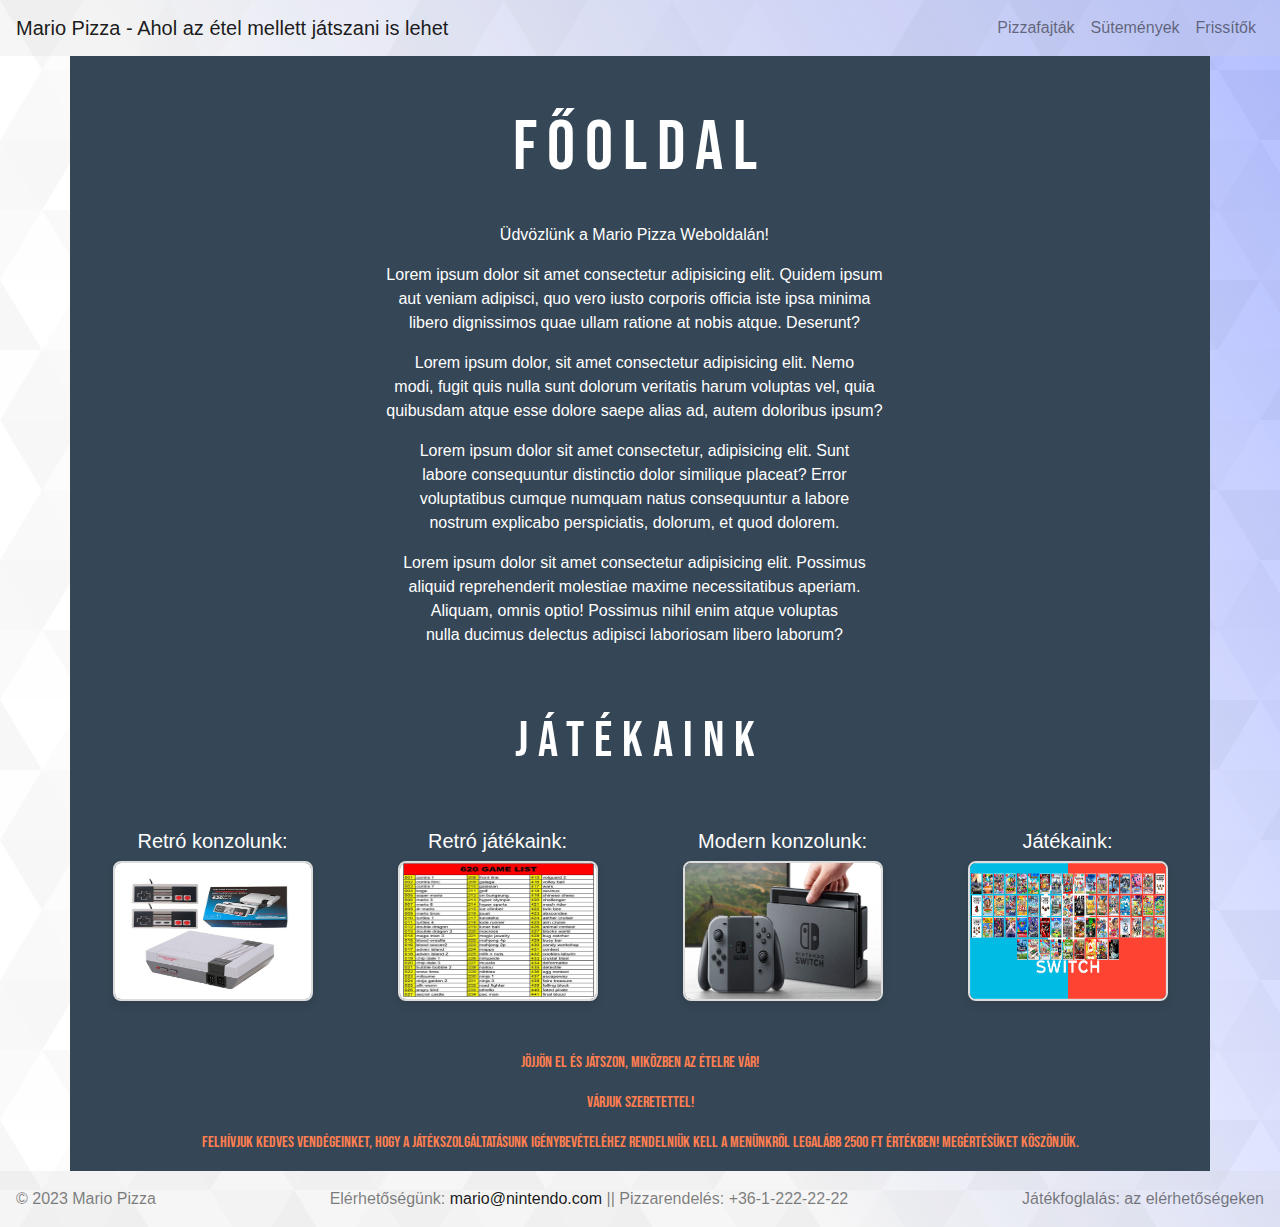
<file: index.html>
<!DOCTYPE html>
<html lang="hu">
<head>
    <meta charset="UTF-8">
    <meta name="viewport" content="width=device-width, initial-scale=1, shrink-to-fit=no">
    <link rel="stylesheet" href="https://maxcdn.bootstrapcdn.com/bootstrap/4.0.0/css/bootstrap.min.css">
    <link rel="stylesheet" href="style.css">
    <title>Mario Pizza</title>
    <link rel="icon" href="./assets/pizza.png" type="image/x-icon">
    <script src="script.js"></script>
</head>
<body>
    <div id="loading-screen">
        <div id="loading-spinner"></div>
    </div>
<header>
    <nav class="navbar navbar-expand-lg navbar-light">
        <a class="navbar-brand active" href="index.html">Mario Pizza - Ahol az étel mellett játszani is lehet</a>
        <button class="navbar-toggler" type="button" data-toggle="collapse" data-target="#navbarNav"
                aria-controls="navbarNav" aria-expanded="false" aria-label="Toggle navigation">
            <span class="navbar-toggler-icon"></span>
        </button>
        <div class="collapse navbar-collapse justify-content-end" id="navbarNav">
            <ul class="navbar-nav">
                <li class="nav-item">
                    <a class="nav-link" href="pizzafajtak.html">Pizzafajták</a>
                </li>
                <li class="nav-item">
                    <a class="nav-link" href="sutemenyek.html">Sütemények</a>
                </li>
                <li class="nav-item">
                    <a class="nav-link" href="frissitok.html">Frissítők</a>
                </li>
            </ul>
        </div>
    </nav>
</header>

<div class="container">
    <h2 id="focim">Főoldal</h2>
    <div class="row" id="szovegsor">
        <div class="col-lg-12 text-center">
            <p class="d-block"><span>Üdvözlünk a Mario Pizza Weboldalán!</span></p>
            <p class="d-block"><span>Lorem ipsum dolor sit amet consectetur adipisicing elit. Quidem ipsum aut veniam adipisci, quo vero iusto corporis officia iste ipsa minima libero dignissimos quae ullam ratione at nobis atque. Deserunt?</span></p>
            <p class="d-block"><span>Lorem ipsum dolor, sit amet consectetur adipisicing elit. Nemo modi, fugit quis nulla sunt dolorum veritatis harum voluptas vel, quia quibusdam atque esse dolore saepe alias ad, autem doloribus ipsum?</span></p>
            <p class="d-block"><span>Lorem ipsum dolor sit amet consectetur, adipisicing elit. Sunt labore consequuntur distinctio dolor similique placeat? Error voluptatibus cumque numquam natus consequuntur a labore nostrum explicabo perspiciatis, dolorum, et quod dolorem.</span></p>
            <p class="d-block"><span>Lorem ipsum dolor sit amet consectetur adipisicing elit. Possimus aliquid reprehenderit molestiae maxime necessitatibus aperiam. Aliquam, omnis optio! Possimus nihil enim atque voluptas nulla ducimus delectus adipisci laboriosam libero laborum?</span></p>
        </div>
    </div>
    <br>
    <br>
    <h2 id="jatekaink">Játékaink</h2>
    <div class="row">
        <div class="col-lg-3">
            <h5>Retró konzolunk:</h5>
            <img src="./assets/retro_konzol.jpg" alt="Retró Konzol">
        </div>
        <div class="col-lg-3">
            <h5>Retró játékaink:</h5>
            <img src="./assets/reto_játék.jpg" alt="Retró Játék">
        </div>
        <div class="col-lg-3">
            <h5>Modern konzolunk:</h5>
            <img src="./assets/nintendo_uj.jpg" alt="Modern Konzolunk">
        </div>
        <div class="col-lg-3">
            <h5>Játékaink:</h5>
            <img src="./assets/uj_jatekok.png" alt="Játékaink">
        </div>
    </div>
    <div class="row" id="alsoresz">
        <div class="col-lg-12">
            <p class="d-block"><span>Jöjjön el és játszon, miközben az ételre vár!</span></p>
            <p class="d-block"><span>Várjuk szeretettel!</span></p>
            <p class="d-block"><span>Felhívjuk kedves vendégeinket, hogy a játékszolgáltatásunk igénybevételéhez rendelniük kell a menünkről legalább 2500 Ft értékben! Megértésüket köszönjük.</span></p>
        </div>
    </div>
</div>

<button id="scrollBtn" onclick="scrollToTop()">↑</button>

<script src="https://code.jquery.com/jquery-3.2.1.slim.min.js"></script>
<script src="https://cdnjs.cloudflare.com/ajax/libs/popper.js/1.12.9/umd/popper.min.js"></script>
<script src="https://maxcdn.bootstrapcdn.com/bootstrap/4.0.0/js/bootstrap.min.js"></script>

<footer class="navbar navbar-light">
    <span class="navbar-text">
        &copy 2023 Mario Pizza
    </span>
    <span class="navbar-text">
        Elérhetőségünk: <a href="#">mario@nintendo.com</a> || Pizzarendelés: +36-1-222-22-22
    </span>
    <span class="navbar-text">
        Játékfoglalás: az elérhetőségeken
    </span>
</footer>

</body>
</html>
</file>
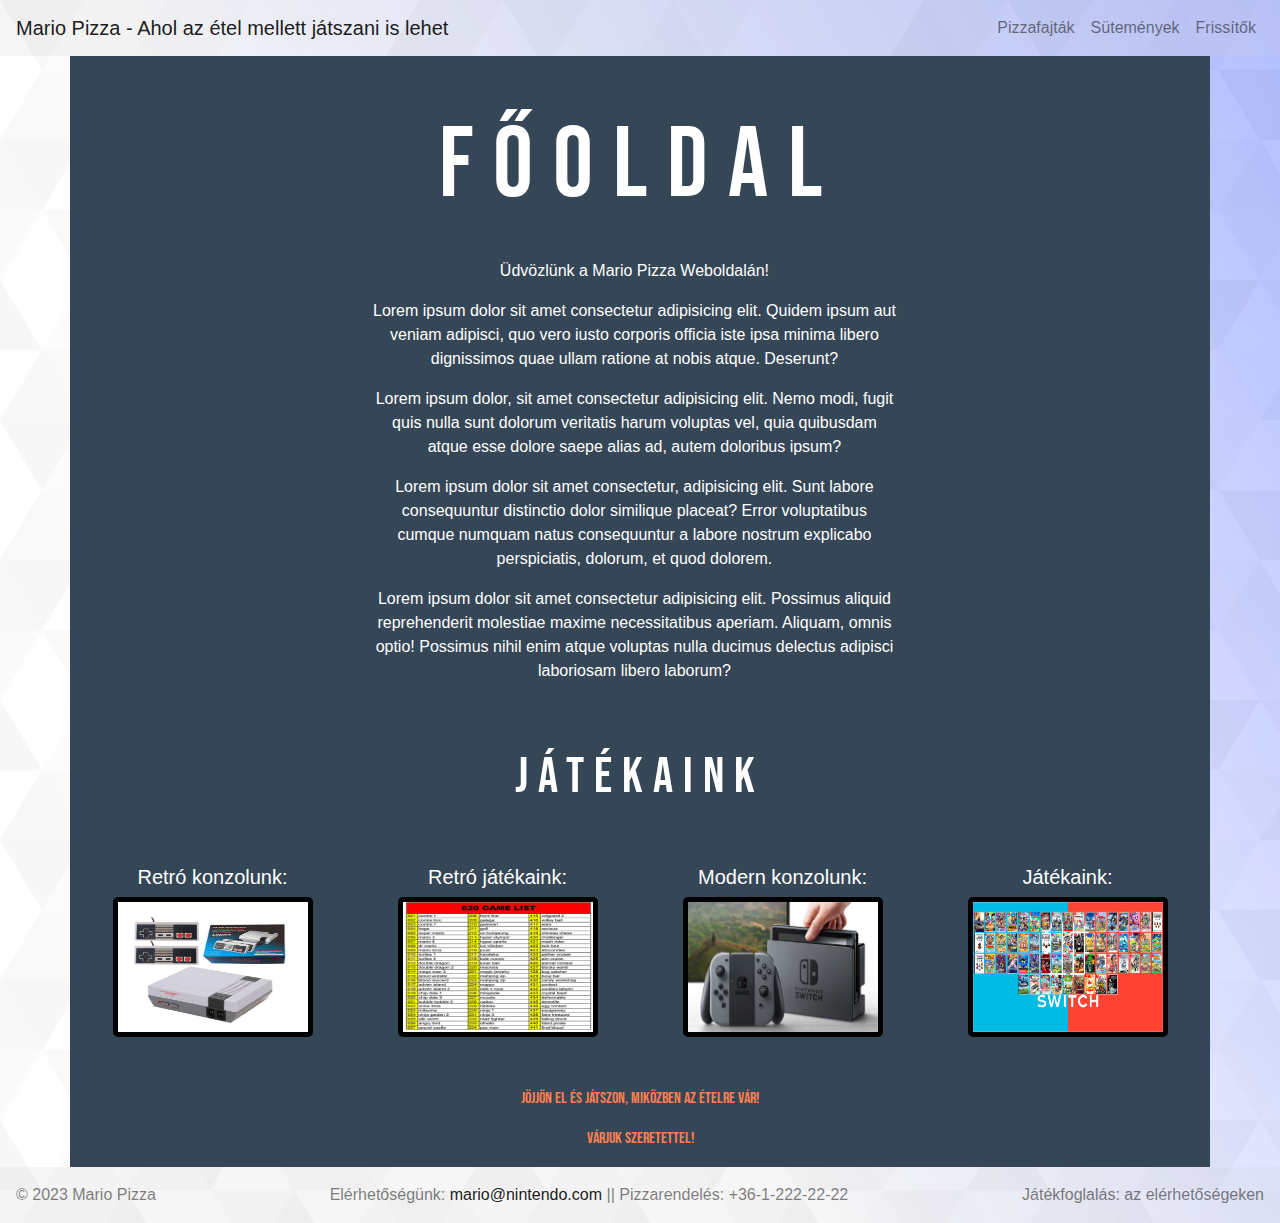
<file: Pizzázó/index.html>
<!DOCTYPE html>
<html lang="hu">
<head>
    <meta charset="UTF-8">
    <meta name="viewport" content="width=device-width, initial-scale=1, shrink-to-fit=no">
    <link rel="stylesheet" href="https://maxcdn.bootstrapcdn.com/bootstrap/4.0.0/css/bootstrap.min.css">
    <link rel="stylesheet" href="style.css">
    <title>Mario Pizza</title>
    <link rel="icon" href="./assets/pizza.png" type="image/x-icon">
</head>
<body>
<header>
    <nav class="navbar navbar-expand-lg navbar-light">
        <a class="navbar-brand active" href="index.html">Mario Pizza - Ahol az étel mellett játszani is lehet</a>
        <button class="navbar-toggler" type="button" data-toggle="collapse" data-target="#navbarNav"
                aria-controls="navbarNav" aria-expanded="false" aria-label="Toggle navigation">
            <span class="navbar-toggler-icon"></span>
        </button>
        <div class="collapse navbar-collapse justify-content-end" id="navbarNav">
            <ul class="navbar-nav">
                <li class="nav-item">
                    <a class="nav-link" href="pizzafajtak.html">Pizzafajták</a>
                </li>
                <li class="nav-item">
                    <a class="nav-link" href="sutemenyek.html">Sütemények</a>
                </li>
                <li class="nav-item">
                    <a class="nav-link" href="frissitok.html">Frissítők</a>
                </li>
            </ul>
        </div>
    </nav>
</header>

<div class="container">
    <h2 id="focim">Főoldal</h2>
    <div class="row" id="szovegsor">
        <div class="col-lg-12 text-center">
            <p class="d-block"><span>Üdvözlünk a Mario Pizza Weboldalán!</span></p>
            <p class="d-block"><span>Lorem ipsum dolor sit amet consectetur adipisicing elit. Quidem ipsum aut veniam adipisci, quo vero iusto corporis officia iste ipsa minima libero dignissimos quae ullam ratione at nobis atque. Deserunt?</span></p>
            <p class="d-block"><span>Lorem ipsum dolor, sit amet consectetur adipisicing elit. Nemo modi, fugit quis nulla sunt dolorum veritatis harum voluptas vel, quia quibusdam atque esse dolore saepe alias ad, autem doloribus ipsum?</span></p>
            <p class="d-block"><span>Lorem ipsum dolor sit amet consectetur, adipisicing elit. Sunt labore consequuntur distinctio dolor similique placeat? Error voluptatibus cumque numquam natus consequuntur a labore nostrum explicabo perspiciatis, dolorum, et quod dolorem.</span></p>
            <p class="d-block"><span>Lorem ipsum dolor sit amet consectetur adipisicing elit. Possimus aliquid reprehenderit molestiae maxime necessitatibus aperiam. Aliquam, omnis optio! Possimus nihil enim atque voluptas nulla ducimus delectus adipisci laboriosam libero laborum?</span></p>
        </div>
    </div>
    <br>
    <br>
    <h2 id="jatekaink">Játékaink</h2>
    <div class="row">
        <div class="col-lg-3">
            <h5>Retró konzolunk:</h5>
            <img src="./assets/retro_konzol.jpg" alt="Retró Konzol">
        </div>
        <div class="col-lg-3">
            <h5>Retró játékaink:</h5>
            <img src="./assets/reto_játék.jpg" alt="Retró Játék">
        </div>
        <div class="col-lg-3">
            <h5>Modern konzolunk:</h5>
            <img src="./assets/nintendo_uj.jpg" alt="Modern Konzolunk">
        </div>
        <div class="col-lg-3">
            <h5>Játékaink:</h5>
            <img src="./assets/uj_jatekok.png" alt="Játékaink">
        </div>
    </div>
    <div class="row" id="alsoresz">
        <div class="col-lg-12">
            <p class="d-block"><span>Jöjjön el és játszon, miközben az ételre vár!</span></p>
            <p class="d-block"><span>Várjuk szeretettel!</span></p>
        </div>
    </div>

</div>

<script src="https://code.jquery.com/jquery-3.2.1.slim.min.js"></script>
<script src="https://cdnjs.cloudflare.com/ajax/libs/popper.js/1.12.9/umd/popper.min.js"></script>
<script src="https://maxcdn.bootstrapcdn.com/bootstrap/4.0.0/js/bootstrap.min.js"></script>

<footer class="navbar navbar-light">
    <span class="navbar-text">
        &copy 2023 Mario Pizza
    </span>
    <span class="navbar-text">
        Elérhetőségünk: <a href="#">mario@nintendo.com</a> || Pizzarendelés: +36-1-222-22-22
    </span>
    <span class="navbar-text">
        Játékfoglalás: az elérhetőségeken
    </span>
</footer>

</body>
</html>
</file>
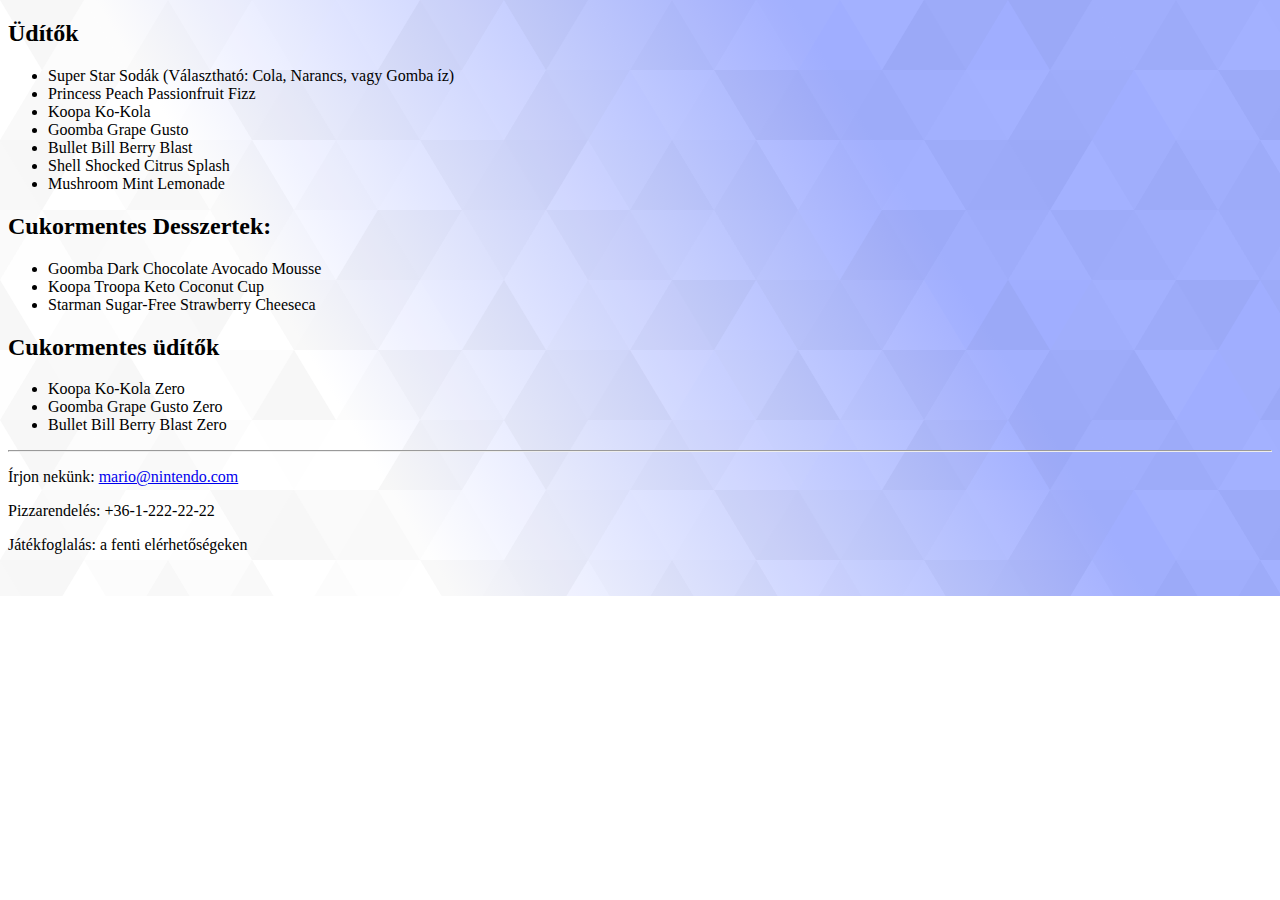
<file: nezhetoindex.html>
<!DOCTYPE html>
<html lang="en">
<head>
    <meta charset="UTF-8">
    <meta name="viewport" content="width=device-width, initial-scale=1.0">
    <link rel="stylesheet" href="https://cdn.jsdelivr.net/npm/bootstrap@4.5.3/dist/css/bootstrap.min.css" integrity="sha384-TX8t27EcRE3e/ihU7zmQxVncDAy5uIKz4rEkgIXeMed4M0jlfIDPvg6uqKI2xXr2" crossorigin="anonymous">
    <link rel="stylesheet" href="style.css">
    <title>Mario Pizza</title>
</head>
<body>
        <h2>Üdítők</h2>
        <ul id="frissito">
            <li>Super Star Sodák (Választható: Cola, Narancs, vagy Gomba íz)</li>
            <li>Princess Peach Passionfruit Fizz
            <li>Koopa Ko-Kola</li>
            <li>Goomba Grape Gusto</li>
            <li>Bullet Bill Berry Blast</li>
            <li>Shell Shocked Citrus Splash</li>
            <li>Mushroom Mint Lemonade</li>
        </ul>
    <h2>Cukormentes Desszertek:</h2>
        <ul>
            <li>Goomba Dark Chocolate Avocado Mousse</li>
            <li>Koopa Troopa Keto Coconut Cup</li>
            <li>Starman Sugar-Free Strawberry Cheeseca</li>
        </ul>
    <h2>Cukormentes üdítők</h2>
        <ul>
            <li>Koopa Ko-Kola Zero</li>
            <li>Goomba Grape Gusto Zero</li>
            <li>Bullet Bill Berry Blast Zero</li>
        </ul>
    <hr>
        <p>Írjon nekünk: <a href="#">mario@nintendo.com</a></p>
        <p>Pizzarendelés: +36-1-222-22-22</p>
        <p>Játékfoglalás: a fenti elérhetőségeken</p>
        <br>
    </div>
</body>
</html>
</file>
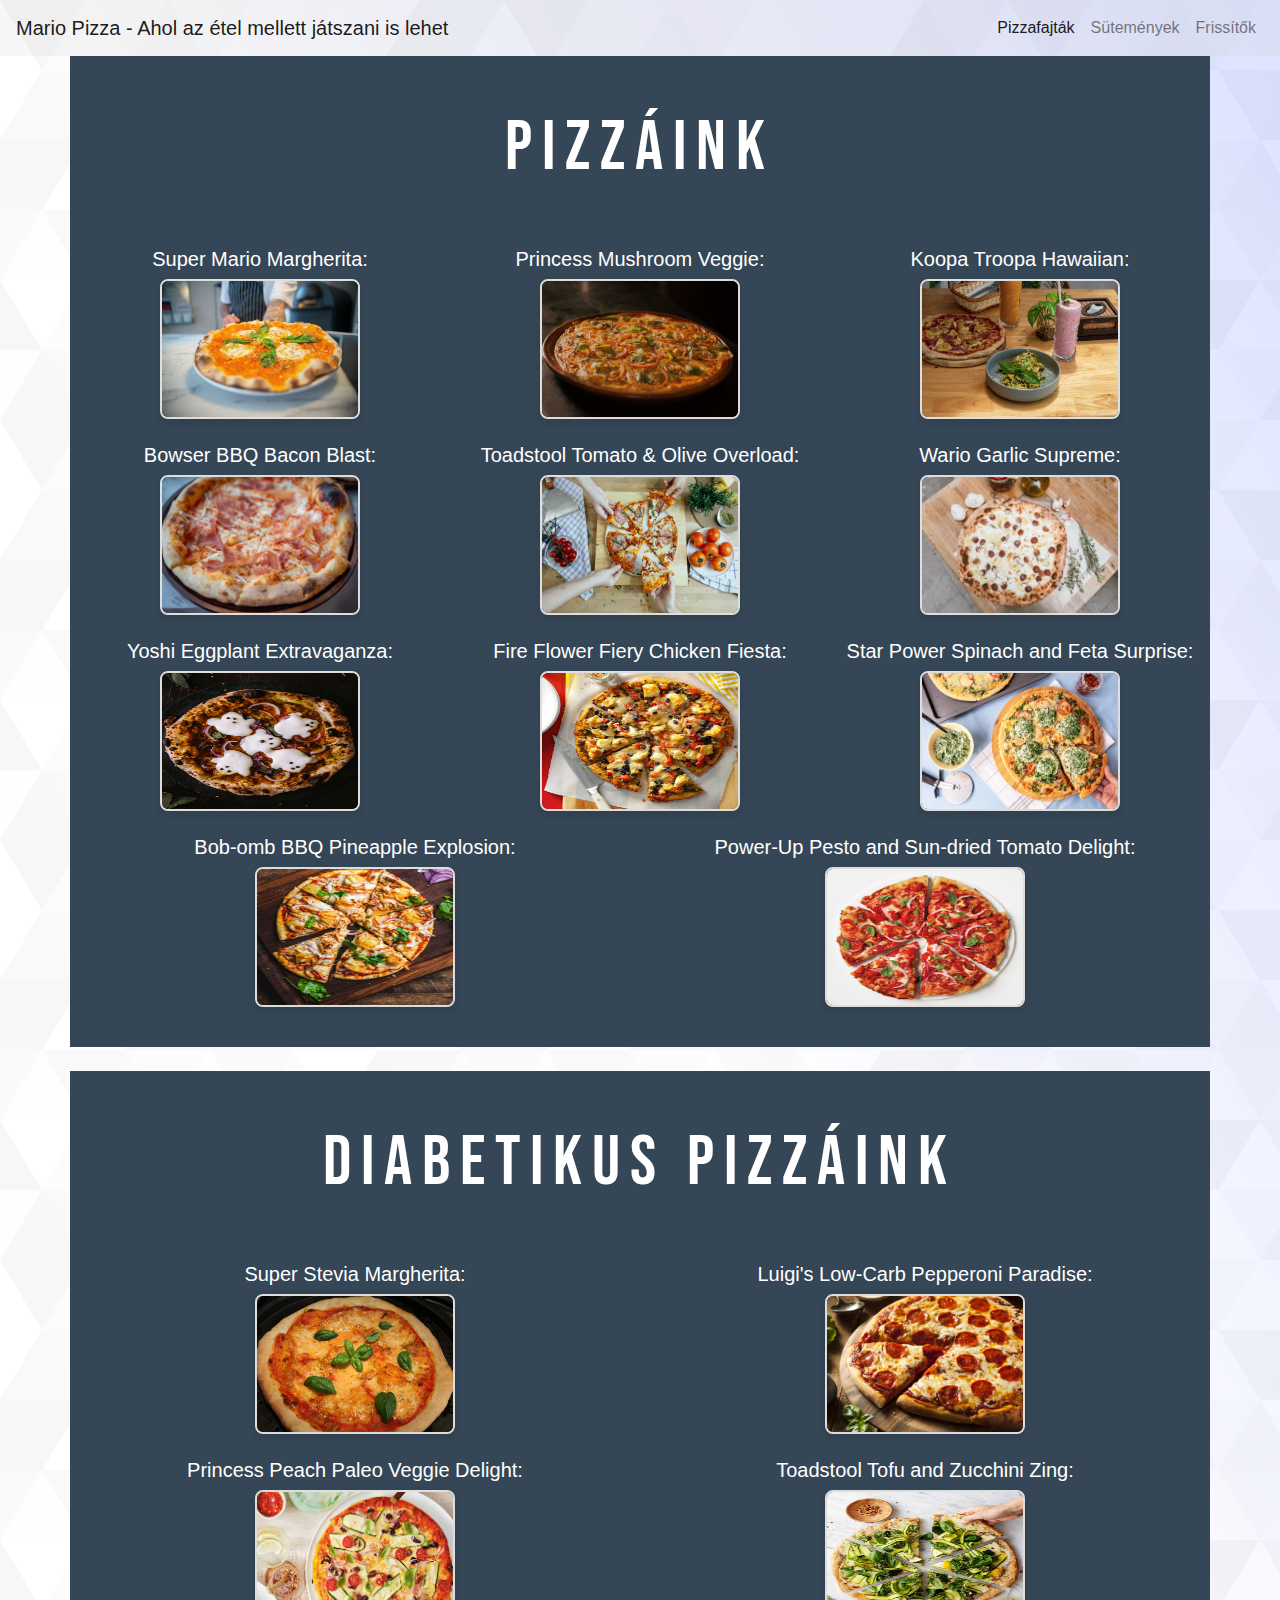
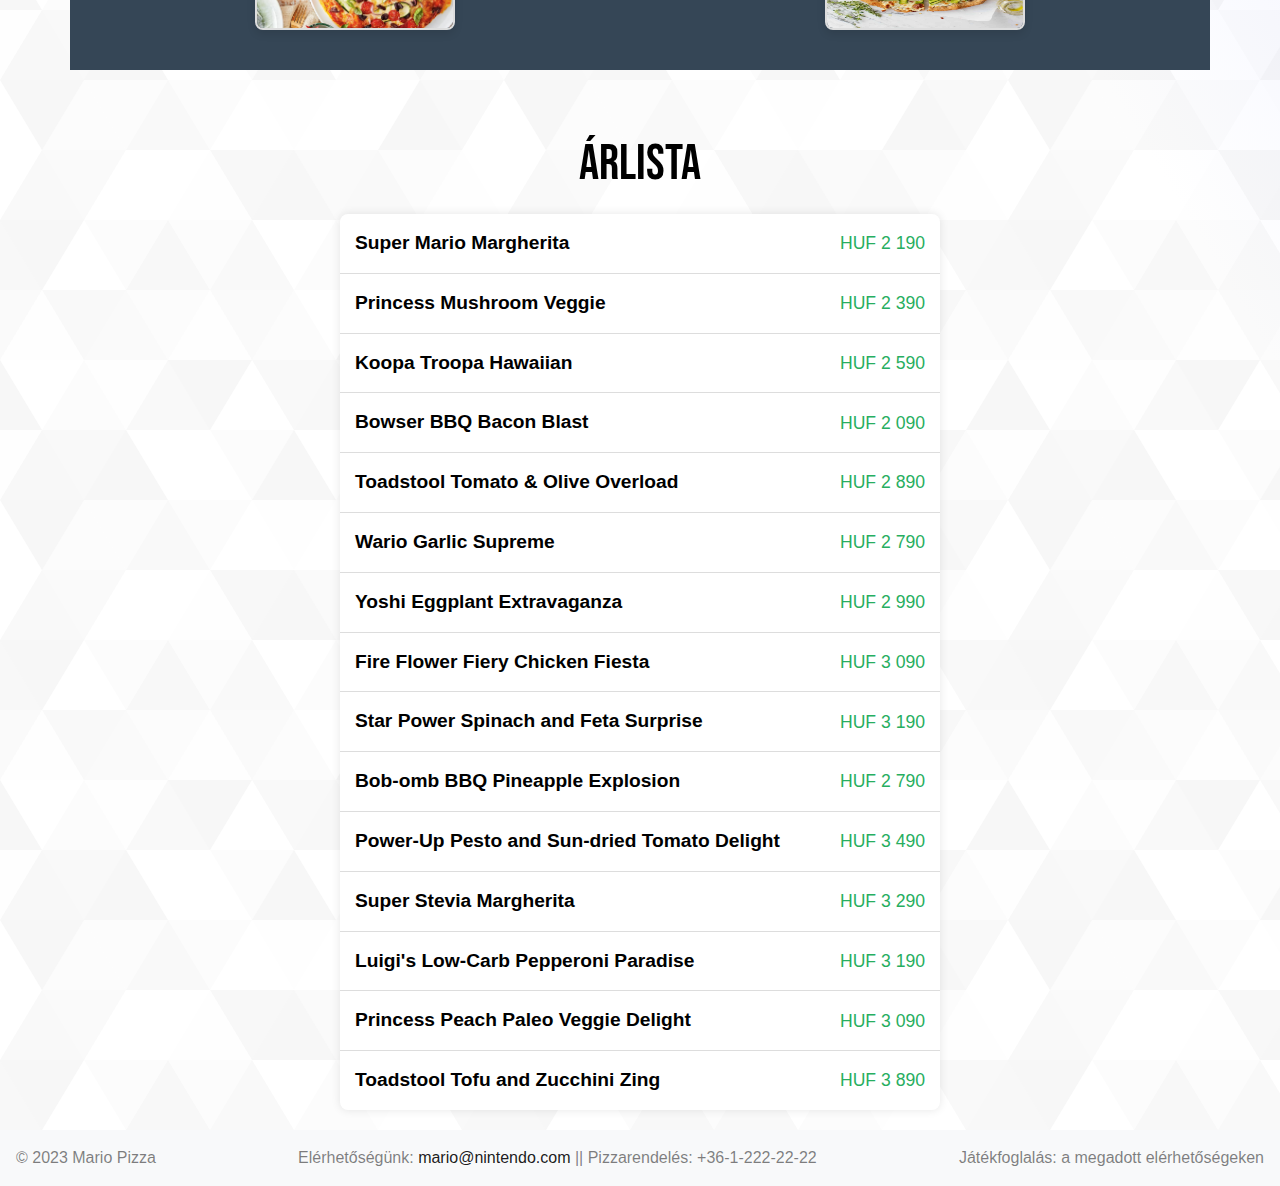
<file: pizzafajtak.html>
<!DOCTYPE html>
<html lang="hu">
<head>
    <meta charset="UTF-8">
    <meta name="viewport" content="width=device-width, initial-scale=1, shrink-to-fit=no">
    <link rel="stylesheet" href="https://maxcdn.bootstrapcdn.com/bootstrap/4.0.0/css/bootstrap.min.css">
    <link rel="stylesheet" href="style.css">
    <title>Mario Pizza - Pizzafajták</title>
    <link rel="icon" href="./assets/pizza.png" type="image/x-icon">
    <script src="script.js"></script>
</head>
<body>
    <div id="loading-screen">
        <div id="loading-spinner"></div>
    </div>
<header>
    <nav class="navbar navbar-expand-lg navbar-light">
        <a class="navbar-brand" href="index.html">Mario Pizza - Ahol az étel mellett játszani is lehet</a>
        <button class="navbar-toggler" type="button" data-toggle="collapse" data-target="#navbarNav"
                aria-controls="navbarNav" aria-expanded="false" aria-label="Toggle navigation">
            <span class="navbar-toggler-icon"></span>
        </button>
        <div class="collapse navbar-collapse justify-content-end" id="navbarNav">
            <ul class="navbar-nav">
                <li class="nav-item active dropdown">
                    <a class="nav-link dropdown-toggle-no-caret" href="pizzafajtak.html" id="navbarDropdown" role="button" data-toggle="dropdown" aria-haspopup="true" aria-expanded="false">Pizzafajták</a>
                    <div class="dropdown-menu" aria-labelledby="navbarDropdown">
                        <a class="dropdown-item" href="#arlista">Árlista</a>
                    </div>
                </li>
                <li class="nav-item">
                    <a class="nav-link" href="sutemenyek.html">Sütemények</a>
                </li>
                <li class="nav-item">
                    <a class="nav-link" href="frissitok.html">Frissítők</a>
                </li>
            </ul>
        </div>
    </nav>
</header>
<div class="container">
    <div class="row mb-4">
        <div class="col-lg-12">
            <h2 id="focim">Pizzáink</h2>
        </div>
    </div>
    <div class="row mb-4">
        <div class="col-lg-4">
            <h5>Super Mario Margherita:</h5>
            <a href="#Margherita"><img src="./assets/Margherita.jpg" alt="Super Mario Margherita"></a>
        </div>
        <div class="col-lg-4">
            <h5>Princess Mushroom Veggie:</h5>
            <a href="#PMVeggie"><img src="./assets/mushroomveggie.jpg" alt="Princess Mushroom Veggie"></a>
        </div>
        <div class="col-lg-4">
            <h5>Koopa Troopa Hawaiian:</h5>
            <a href="#KoopaTroopa"><img src="./assets/hawaiian.jpg" alt="Koopa Troopa Hawaiian"></a>
        </div>
    </div>
    <div class="row mb-4">
        <div class="col-lg-4">
            <h5>Bowser BBQ Bacon Blast:</h5>
            <a href="#BowserBBQ"><img src="./assets/bacon.jpg" alt="Bowser BBQ Bacon Blast"></a>
        </div>
        <div class="col-lg-4">
            <h5>Toadstool Tomato & Olive Overload:</h5>
            <a href="#ToadstoolTomato"><img src="./assets/toadstool.jpg" alt="Toadstool Tomato & Olive Overload"></a>
        </div>
        <div class="col-lg-4">
            <h5>Wario Garlic Supreme:</h5>
            <a href="#WarioGarlic"><img src="./assets/garlic.jpg" alt="Wario Garlic Supreme"></a>
        </div>
    </div>
    <div class="row mb-4">
        <div class="col-lg-4">
            <h5>Yoshi Eggplant Extravaganza:</h5>
            <a href="#Eggplant"><img src="./assets/eggplant.jpg" alt="Yoshi Eggplant Extravaganza"></a>
        </div>
        <div class="col-lg-4">
            <h5>Fire Flower Fiery Chicken Fiesta:</h5>
            <a href="#FireFlower"><img src="./assets/chickenpizza.jpg" alt="Fire Flower Fiery Chicken Fiesta"></a>
        </div>
        <div class="col-lg-4">
            <h5>Star Power Spinach and Feta Surprise:</h5>
            <a href="#StarPower"><img src="./assets/spinachpizza.avif" alt="Star Power Spinach and Feta Surprise"></a>
        </div>
    </div>
    <div class="row mb-4 custom-margin">
        <div class="col-lg-6">
            <h5>Bob-omb BBQ Pineapple Explosion:</h5>
            <a href="#Bob-omb"><img src="./assets/bbqpineapple.jpg" alt="Bob-omb BBQ Pineapple Explosion"></a>
        </div>
        <div class="col-lg-6">
            <h5>Power-Up Pesto and Sun-dried Tomato Delight:</h5>
            <a href="#Power-up"><img src="./assets/tomatopizza.jpg" alt="Power-Up Pesto and Sun-dried Tomato Delight"></a>
        </div>
    </div>
</div>
<div class="container">
    <div class="row mb-4">
        <div class="col-lg-12">
            <h2 id="focim">Diabetikus Pizzáink</h2>
        </div>
    </div>
    <div class="row mb-4">
        <div class="col-lg-6">
            <h5>Super Stevia Margherita:</h5>
            <a href="#SuperStevia"><img src="./assets/diabetikusmargarita.jpg" alt="Super Stevia Margherita"></a>
        </div>
        <div class="col-lg-6">
            <h5>Luigi's Low-Carb Pepperoni Paradise:</h5>
            <a href="#LuigiLow-Carb"><img src="./assets/diabetikuspepperoni.jpg" alt="Luigi's Low-Carb Pepperoni Paradise"></a>
        </div>
    </div>
    <div class="row mb-4 custom-margin">
        <div class="col-lg-6">
            <h5>Princess Peach Paleo Veggie Delight:</h5>
            <a href="#PrPeach"><img src="./assets/diabetikusveggie.avif" alt="Princess Peach Paleo Veggie Delight"></a>
        </div>
        <div class="col-lg-6">
            <h5>Toadstool Tofu and Zucchini Zing:</h5>
            <a href="#Tofu-Zucchini"><img src="./assets/diabetikuszucchini.jpg" alt="Toadstool Tofu and Zucchini Zing"></a>
        </div>
    </div>
</div>
<h4 id="arlista">Árlista</h4>
<div class="price-list">
    <div class="price-item">
        <div class="price-title" id="Margherita">Super Mario Margherita</div>
        <div class="price-value">HUF 2 190</div>
    </div>
    <div class="price-item">
        <div class="price-title" id="PMVeggie">Princess Mushroom Veggie</div>
        <div class="price-value">HUF 2 390</div>
    </div>
    <div class="price-item">
        <div class="price-title" id="KoopaTroopa">Koopa Troopa Hawaiian</div>
        <div class="price-value">HUF 2 590</div>
    </div>
    <div class="price-item">
        <div class="price-title" id="BowserBBQ">Bowser BBQ Bacon Blast</div>
        <div class="price-value">HUF 2 090</div>
    </div>
    <div class="price-item">
        <div class="price-title" id="ToadstoolTomato">Toadstool Tomato & Olive Overload</div>
        <div class="price-value">HUF 2 890</div>
    </div>
    <div class="price-item">
        <div class="price-title" id="WarioGarlic">Wario Garlic Supreme</div>
        <div class="price-value">HUF 2 790</div>
    </div>
    <div class="price-item">
        <div class="price-title" id="Eggplant">Yoshi Eggplant Extravaganza</div>
        <div class="price-value">HUF 2 990</div>
    </div>
    <div class="price-item">
        <div class="price-title" id="FireFlower">Fire Flower Fiery Chicken Fiesta</div>
        <div class="price-value">HUF 3 090</div>
    </div>
    <div class="price-item">
        <div class="price-title" id="StarPower">Star Power Spinach and Feta Surprise</div>
        <div class="price-value">HUF 3 190</div>
    </div>
    <div class="price-item">
        <div class="price-title" id="Bob-omb">Bob-omb BBQ Pineapple Explosion</div>
        <div class="price-value">HUF 2 790</div>
    </div>
    <div class="price-item">
        <div class="price-title" id="Power-up">Power-Up Pesto and Sun-dried Tomato Delight</div>
        <div class="price-value">HUF 3 490</div>
    </div>
    <div class="price-item">
        <div class="price-title" id="SuperStevia">Super Stevia Margherita</div>
        <div class="price-value">HUF 3 290</div>
    </div>
    <div class="price-item">
        <div class="price-title" id="LuigiLow-Carb">Luigi's Low-Carb Pepperoni Paradise</div>
        <div class="price-value">HUF 3 190</div>
    </div>
    <div class="price-item">
        <div class="price-title" id="PrPeach">Princess Peach Paleo Veggie Delight</div>
        <div class="price-value">HUF 3 090</div>
    </div>
    <div class="price-item">
        <div class="price-title" id="Tofu-Zucchini">Toadstool Tofu and Zucchini Zing</div>
        <div class="price-value">HUF 3 890</div>
    </div>
</div>

<button id="scrollBtn" onclick="scrollToTop()">↑</button>

<script src="https://code.jquery.com/jquery-3.2.1.slim.min.js"></script>
<script src="https://cdnjs.cloudflare.com/ajax/libs/popper.js/1.12.9/umd/popper.min.js"></script>
<script src="https://maxcdn.bootstrapcdn.com/bootstrap/4.0.0/js/bootstrap.min.js"></script>

<footer class="navbar navbar-light bg-light">
    <span class="navbar-text">
        &copy 2023 Mario Pizza
    </span>
    <span class="navbar-text">
        Elérhetőségünk: <a href="#">mario@nintendo.com</a> || Pizzarendelés: +36-1-222-22-22
    </span>
    <span class="navbar-text">
        Játékfoglalás: a megadott elérhetőségeken
    </span>
</footer>

</body>
</html>
</file>
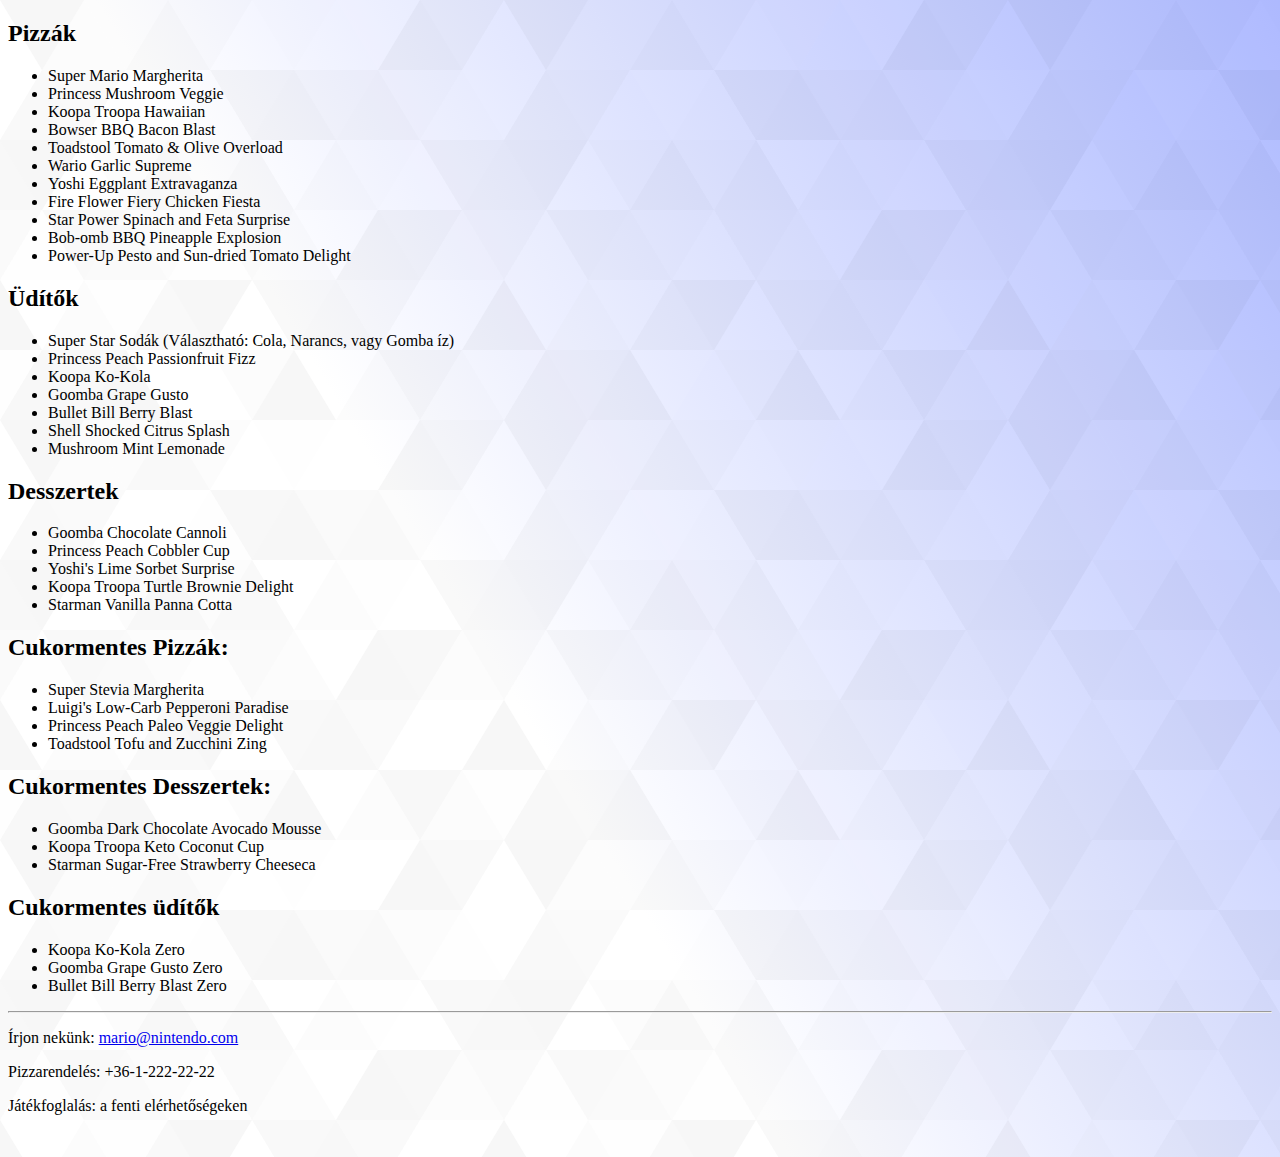
<file: Pizzázó/nezhetoindex.html>
<!DOCTYPE html>
<html lang="en">
<head>
    <meta charset="UTF-8">
    <meta name="viewport" content="width=device-width, initial-scale=1.0">
    <link rel="stylesheet" href="https://cdn.jsdelivr.net/npm/bootstrap@4.5.3/dist/css/bootstrap.min.css" integrity="sha384-TX8t27EcRE3e/ihU7zmQxVncDAy5uIKz4rEkgIXeMed4M0jlfIDPvg6uqKI2xXr2" crossorigin="anonymous">
    <link rel="stylesheet" href="style.css">
    <title>Mario Pizza</title>
</head>
<body>
        <h2>Pizzák</h2>
        <ul>
            <li> Super Mario Margherita</li>
            <li>Princess Mushroom Veggie</li>
            <li>Koopa Troopa Hawaiian</li>
            <li>Bowser BBQ Bacon Blast</li>
            <li>Toadstool Tomato & Olive Overload</li>
            <li>Wario Garlic Supreme</li>
            <li>Yoshi Eggplant Extravaganza</li> 
            <li>Fire Flower Fiery Chicken Fiesta</li>
            <li>Star Power Spinach and Feta Surprise</li>
            <li>Bob-omb BBQ Pineapple Explosion</li>
            <li>Power-Up Pesto and Sun-dried Tomato Delight</li>
        </ul>
        <h2>Üdítők</h2>
        <ul id="frissito">
            <li>Super Star Sodák (Választható: Cola, Narancs, vagy Gomba íz)</li>
            <li>Princess Peach Passionfruit Fizz
            <li>Koopa Ko-Kola</li>
            <li>Goomba Grape Gusto</li>
            <li>Bullet Bill Berry Blast</li>
            <li>Shell Shocked Citrus Splash</li>
            <li>Mushroom Mint Lemonade</li>
        </ul>
        <h2>Desszertek</h2>
        <ul>
        <li>Goomba Chocolate Cannoli</li>
        <li>Princess Peach Cobbler Cup</li>
        <li>Yoshi's Lime Sorbet Surprise</li>
        <li>Koopa Troopa Turtle Brownie Delight</li>
        <li>Starman Vanilla Panna Cotta</li>
        </ul>
    
    
    <h2>Cukormentes Pizzák:</h2>
        <ul>
            <li>Super Stevia Margherita</li>
            <li>Luigi's Low-Carb Pepperoni Paradise</li>
            <li>Princess Peach Paleo Veggie Delight</li>
            <li>Toadstool Tofu and Zucchini Zing</li>
        </ul>
    <h2>Cukormentes Desszertek:</h2>
        <ul>
            <li>Goomba Dark Chocolate Avocado Mousse</li>
            <li>Koopa Troopa Keto Coconut Cup</li>
            <li>Starman Sugar-Free Strawberry Cheeseca</li>
        </ul>
    <h2>Cukormentes üdítők</h2>
        <ul>
            <li>Koopa Ko-Kola Zero</li>
            <li>Goomba Grape Gusto Zero</li>
            <li>Bullet Bill Berry Blast Zero</li>
        </ul>
    <hr>
        <p>Írjon nekünk: <a href="#">mario@nintendo.com</a></p>
        <p>Pizzarendelés: +36-1-222-22-22</p>
        <p>Játékfoglalás: a fenti elérhetőségeken</p>
        <br>
    </div>
</body>
</html>
</file>
<file: style.css>
@import url('https://fonts.googleapis.com/css2?family=Bebas+Neue&display=swap');

body{
    background-image: url('./assets/subtle-prism.svg');
    background-repeat: no-repeat;
    background-size: cover;
    color: #000;
}

@media (min-width: 992px) {
    .navbar-nav .nav-item.dropdown:hover .dropdown-menu {
      display: block;
    }
}

header {
    background-color: rgba(211, 211, 211, 0.2);
}

footer{
    background-color: rgba(211, 211, 211, 0.2);
}

h1, h3{
    text-align: center;
}

.container{
    padding-top: 50px;
    text-align: center;
    background-color: #354656;
    color: #fff;
}

#jatekaink{
    text-transform: uppercase;
    text-align: center;
    font-family: 'Bebas Neue', sans-serif;
    letter-spacing: 10px;
    font-size: 50px;
    padding-bottom: 50px;
}

#focim{
    text-transform: uppercase;
    text-align: center;
    font-family: 'Bebas Neue', sans-serif;
    letter-spacing: 10px;
    font-size: 70px;
    padding-bottom: 25px;
}

img{
    width: 200px;
    height: 140px;
    border: 2px solid #ddd;
    border-radius: 8px;
    box-shadow: 0 4px 8px rgba(0, 0, 0, 0.1);
}

#alsoresz{
    font-family: 'Bebas Neue', sans-serif;
    padding-top: 50px;
    color: coral;
}

#szovegsor{
    width: 50%;
    margin-left: 24.5%;
    text-wrap: balance;
}

.price-list {
    max-width: 600px;
    margin: 20px auto;
    background-color: #fff;
    border-radius: 8px;
    box-shadow: 0 0 10px rgba(0, 0, 0, 0.1);
}

.price-item {
    border-bottom: 1px solid #ddd;
    padding: 15px;
    display: flex;
    justify-content: space-between;
    align-items: center;
}

.price-item:last-child {
    border-bottom: none;
}

.price-title {
    font-size: 1.2em;
    font-weight: bold;
}

.price-value {
    font-size: 1.1em;
    color: #27ae60;
}

#arlista{
    text-align: center;
    padding-top: 40px;
    font-family: 'Bebas Neue', sans-serif;
    font-size: 50px;
}

img:hover {
    transform: scale(1.1);
    transition: transform 0.3s ease;
}

.custom-margin{
    padding-bottom: 40px;
}

#scrollBtn {
    position: fixed;
    bottom: 60px;
    right: 20px;
    width: 50px;
    height: 50px;
    border-radius: 50%;
    background-color: #007BFF;
    color: #fff;
    font-size: 24px;
    border: none;
    cursor: pointer;
    display: none;
}

#scrollBtn:hover {
    background-color: #0056b3;
}

#loading-screen {
    position: fixed;
    top: 0;
    left: 0;
    width: 100%;
    height: 100%;
    background: rgba(255, 255, 255, 0.9);
    display: flex;
    justify-content: center;
    align-items: center;
    z-index: 9999;
}

#loading-spinner {
    border: 8px solid #f3f3f3;
    border-top: 8px solid #3498db;
    border-radius: 50%;
    width: 50px;
    height: 50px;
    animation: spin 1s linear infinite;
}

@keyframes spin {
    0% { transform: rotate(0deg); }
    100% { transform: rotate(360deg); }
}
</file>
<file: Pizzázó/style.css>
@import url('https://fonts.googleapis.com/css2?family=Bebas+Neue&display=swap');

body{
    background-image: url('./assets/subtle-prism.svg');
    background-repeat: no-repeat;
    background-size: cover;
    color: #000;
}

header {
    background-color: rgba(211, 211, 211, 0.2);
}

footer{
    background-color: rgba(211, 211, 211, 0.2);
}

h1, h3{
    text-align: center;
}

#kep{
    width: 200px;
    margin: 0;
}

.container{
    padding-top: 50px;
    text-align: center;
    background-color: #354656;
    color: #fff;
}

#jatekaink{
    text-transform: uppercase;
    text-align: center;
    font-family: 'Bebas Neue', sans-serif;
    letter-spacing: 10px;
    font-size: 50px;
    padding-bottom: 50px;
}

#focim{
    text-transform: uppercase;
    text-align: center;
    font-family: 'Bebas Neue', sans-serif;
    letter-spacing: 20px;
    font-size: 100px;
    padding-bottom: 25px;
}

img{
    width: 200px;
    height: 140px;
    border-radius: 5px;
    border: 5px;
    border-style: solid;
    border-color: #000;
}

#alsoresz{
    font-family: 'Bebas Neue', sans-serif;
    padding-top: 50px;
    color: coral;
}

#szovegsor{
    width: 50%;
    margin-left: 24.5%;
}
</file>
